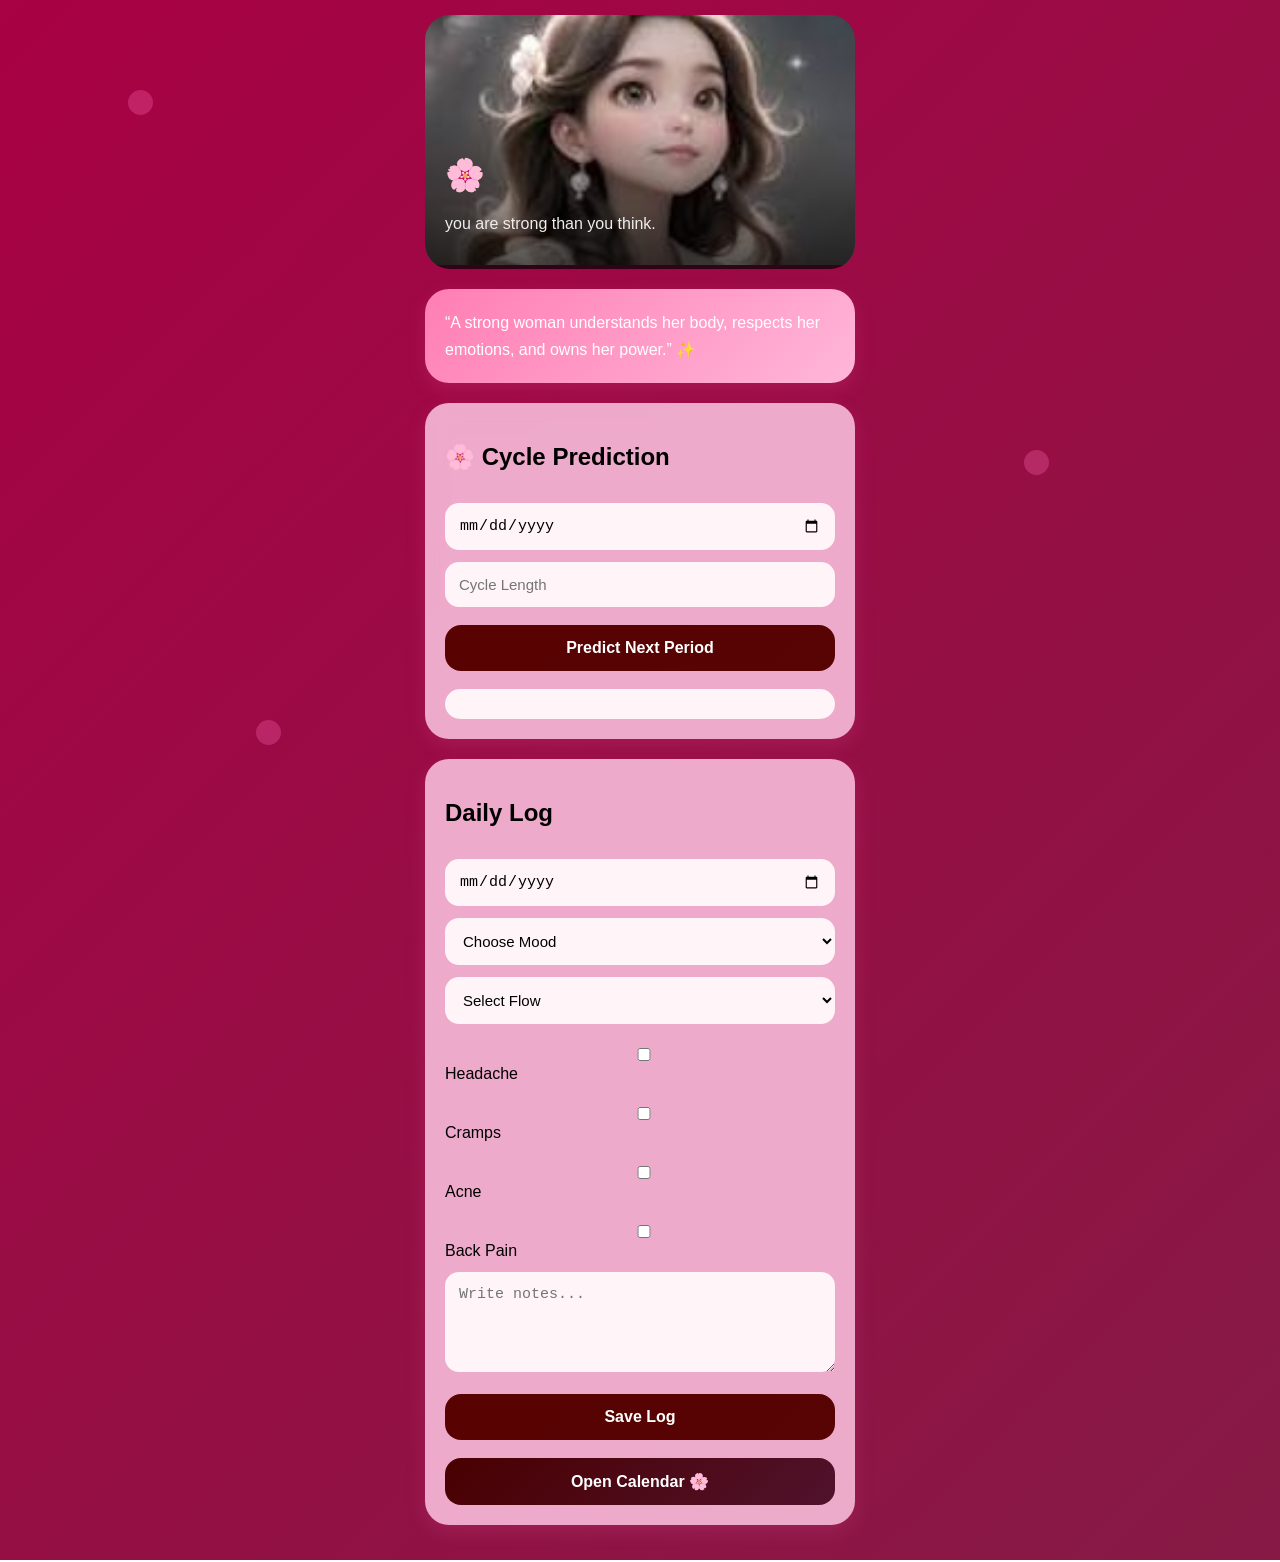
<file: index.html>
<!DOCTYPE html>
<html lang="en">
<head>

  <meta charset="UTF-8">

  <meta
    name="viewport"
    content="width=device-width, initial-scale=1.0"
  >

  <title>HerCycle</title>

  <link rel="stylesheet" href="style.css">

  <link rel="manifest" href="manifest.json">

  <meta
    name="theme-color"
    content="#ff4f93"
  >

</head>

<body>

<div class="floating floating1"></div>
<div class="floating floating2"></div>
<div class="floating floating3"></div>

<div class="container">

  <div class="hero">

    <img
      src="images (1).jpg"
      alt="women"
    >

    <div class="overlay">

      <h1>🌸</h1>

      <p>
        you are strong than you think.
      </p>

    </div>

  </div>

  <div class="quote-card">

    “A strong woman understands her body,
    respects her emotions,
    and owns her power.” ✨

  </div>

  <div class="card prediction-card">

    <h2>🌸 Cycle Prediction</h2>

    <input
      type="date"
      id="lastPeriod"
    >

    <input
      type="number"
      id="cycleLength"
      placeholder="Cycle Length"
    >

    <button onclick="predictPeriod()">
      Predict Next Period
    </button>

    <div id="predictionResult"></div>

  </div>

  <div class="card">

    <h2>Daily Log</h2>

    <input type="date" id="date">

    <select id="mood">

      <option value="">Choose Mood</option>

      <option>😊 Happy</option>
      <option>😴 Tired</option>
      <option>😣 Cramps</option>
      <option>😢 Emotional</option>
      <option>😌 Calm</option>

    </select>

    <select id="flow">

      <option value="">Select Flow</option>

      <option>🩸 Low</option>
      <option>🩸🩸 Medium</option>
      <option>🩸🩸🩸 Heavy</option>

    </select>

    <div class="symptoms">

      <label>
        <input
          type="checkbox"
          value="Headache"
          class="symptom"
        >
        Headache
      </label>

      <label>
        <input
          type="checkbox"
          value="Cramps"
          class="symptom"
        >
        Cramps
      </label>

      <label>
        <input
          type="checkbox"
          value="Acne"
          class="symptom"
        >
        Acne
      </label>

      <label>
        <input
          type="checkbox"
          value="Back Pain"
          class="symptom"
        >
        Back Pain
      </label>

    </div>

    <textarea
      id="note"
      placeholder="Write notes..."
    ></textarea>

    <button onclick="saveLog()">
      Save Log
    </button>

    <a href="history.html">

      <button class="history-btn">
        Open Calendar 🌸
      </button>

    </a>

  </div>

</div>

<script src="script.js"></script>

<script>

if ("serviceWorker" in navigator) {

  navigator.serviceWorker.register(
    "service-worker.js"
  );

}

</script>

</body>
</html>
</file>
<file: style.css>
body {

  margin: 0;

  font-family: Arial, sans-serif;

  background: linear-gradient(
    135deg,
    #a80144,
    #861a45
  );

  overflow-x: hidden;
}

.container {

  max-width: 430px;

  margin: auto;

  padding: 15px;
}

.hero {

  position: relative;

  border-radius: 25px;

  overflow: hidden;

  margin-bottom: 20px;

  animation: fadeIn 1s ease;
}

.hero img {

  width: 100%;

  height: 250px;

  object-fit: cover;
}

.overlay {

  position: absolute;

  bottom: 0;

  left: 0;

  right: 0;

  padding: 20px;

  background: linear-gradient(
    transparent,
    rgba(0,0,0,0.7)
  );

  color: rgb(240, 237, 237);
}

.quote-card,
.card {

  background: rgba(248, 188, 218, 0.9);

  backdrop-filter: blur(10px);

  padding: 20px;

  border-radius: 24px;

  margin-bottom: 20px;

  box-shadow: 0 6px 20px rgba(255,105,180,0.15);

  animation: slideUp 0.8s ease;
}

.quote-card {

  background: linear-gradient(
    135deg,
    #ff7eb3,
    #ffb6d9
  );

  color: white;

  line-height: 1.7;
}

input,
select,
textarea {

  width: 100%;

  padding: 14px;

  margin-top: 12px;

  border-radius: 14px;

  border: none;

  background: #fff4f8;

  box-sizing: border-box;

  font-size: 15px;
}

textarea {

  height: 100px;
}

button {

  width: 100%;

  padding: 14px;

  margin-top: 18px;

  border: none;

  border-radius: 16px;

  background: linear-gradient(
    135deg,
    #580202,
    #580404
  );

  color: white;

  font-size: 16px;

  font-weight: bold;

  cursor: pointer;

  transition: 0.3s;
}

button:hover {

  transform: scale(1.02);
}

.history-btn {

  background: linear-gradient(
    135deg,
    #490000,
    #50122c
  );
}

.symptoms label {

  display: block;

  margin-top: 12px;
}

#predictionResult,
#dayInfo,
#aiInsight {

  margin-top: 18px;

  background: #fff4f8;

  padding: 15px;

  border-radius: 16px;

  line-height: 1.8;

  color: #050505;
}

.fc-toolbar-title {

  color: #ff4f93;

  font-size: 24px !important;
}

.fc-button {

  background: #ff4f93 !important;

  border: none !important;

  border-radius: 10px !important;
}

.fc-daygrid-day:hover {

  background: #ffe3ef;
}

.fc-daygrid-event {

  background: linear-gradient(
    135deg,
    #ff6fa5,
    #ff9cc2
  ) !important;

  border: none !important;

  border-radius: 10px !important;

  padding: 5px !important;
}

.floating {

  position: fixed;

  width: 25px;

  height: 25px;

  background: rgba(255,105,180,0.3);

  border-radius: 50%;

  animation: float 10s infinite linear;
}

.floating1 {

  top: 10%;

  left: 10%;
}

.floating2 {

  top: 50%;

  left: 80%;
}

.floating3 {

  top: 80%;

  left: 20%;
}

@keyframes float {

  0% {
    transform: translateY(0px);
  }

  50% {
    transform: translateY(-20px);
  }

  100% {
    transform: translateY(0px);
  }
}

@keyframes fadeIn {

  from {
    opacity: 0;
  }

  to {
    opacity: 1;
  }
}

@keyframes slideUp {

  from {
    opacity: 0;
    transform: translateY(20px);
  }

  to {
    opacity: 1;
    transform: translateY(0);
  }
}
</file>
